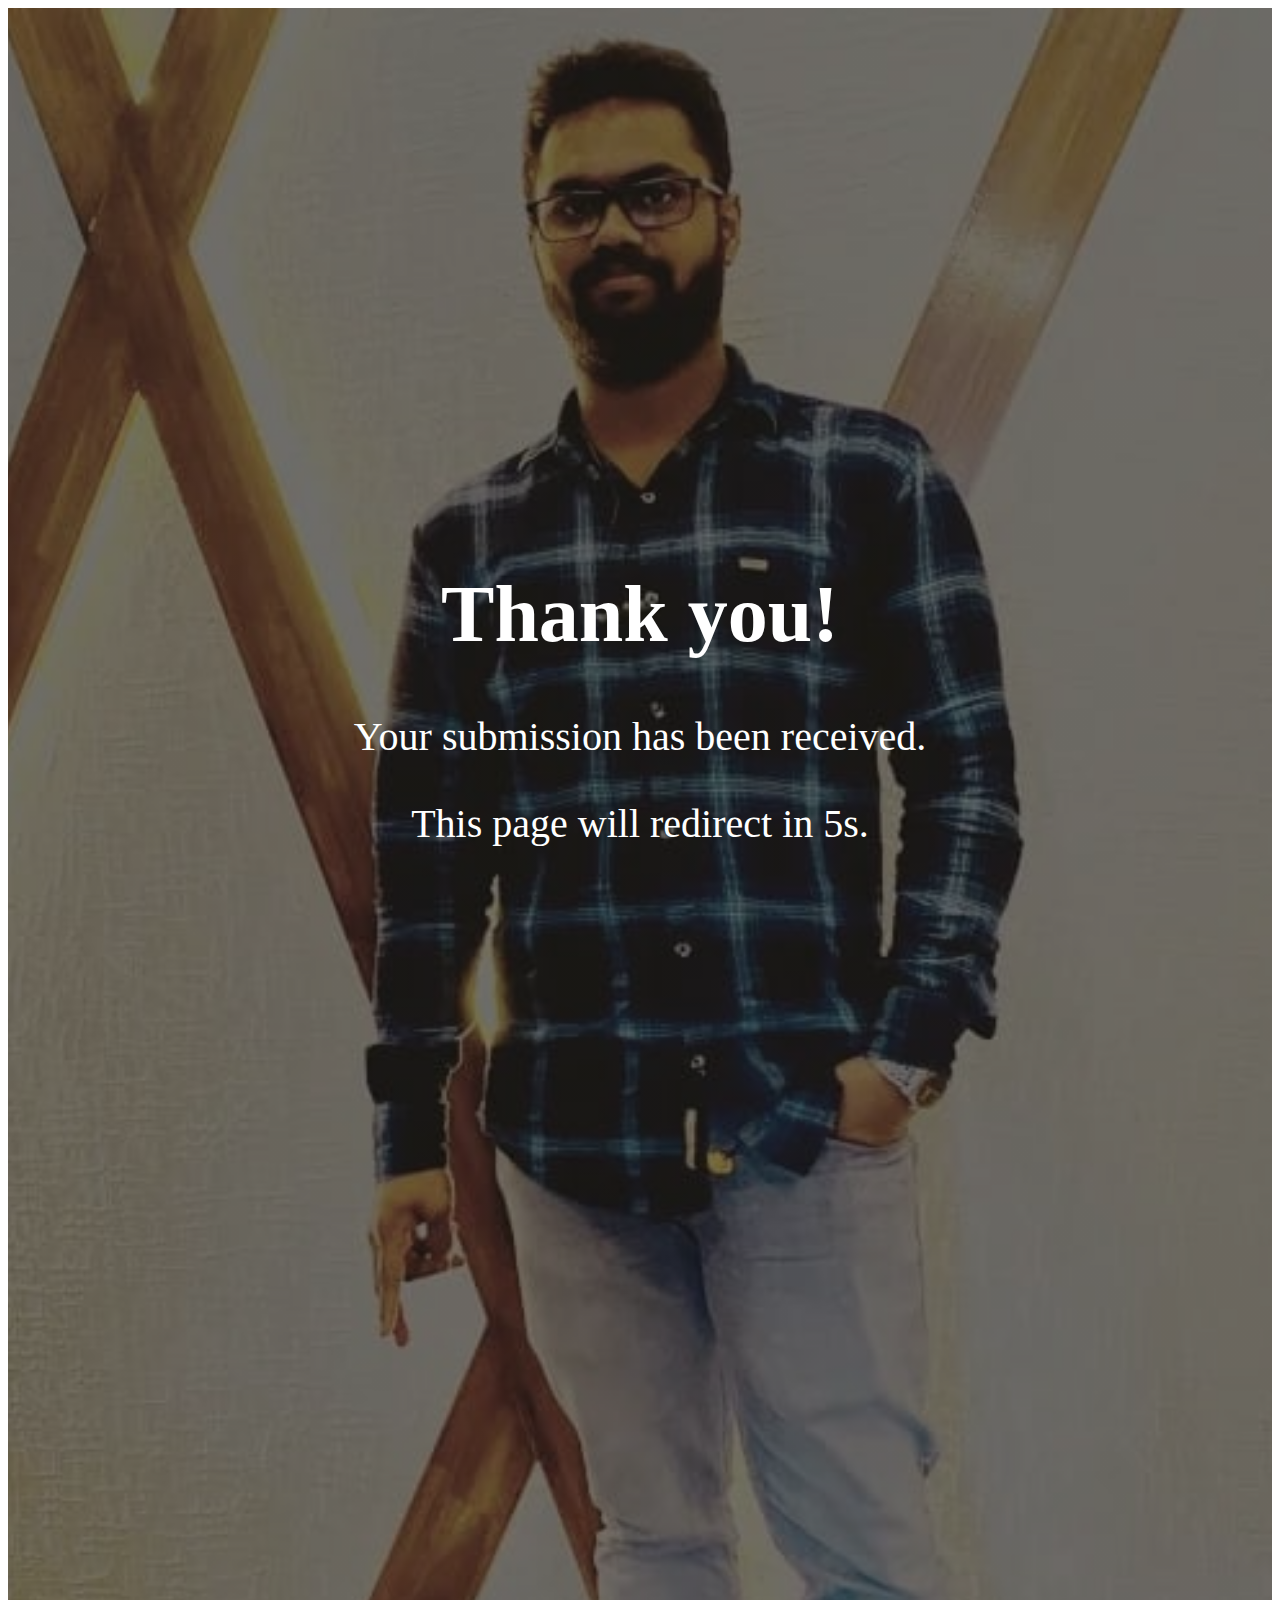
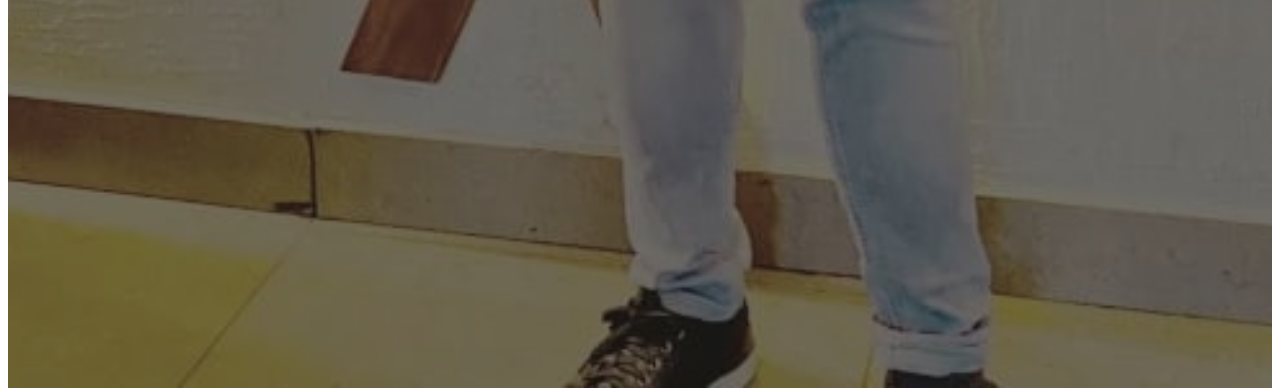
<file: Thankyou.html>
<!DOCUTYPE html>
<html lang="en">
	<head>
		<meta charset="UTF-8">
		<meta viewport="width=device-width, intial-scale=1.0">
		<title>Thank You</title>
		<link rel="icon" href="assets/imgs/favicon.png" type="image/png">
	</head>
	<style>
		body,html{
		height: 100%;
		}
	.hero-image{
		background-image: linear-gradient(rgba(0,0,0,0.5) , rgba(0,0,0,0.5)) , url(assets/imgs/img.jpeg);
		height: 220%;
		background-position: center;
		background-size: cover;
		position: relative;
		background-repeat: no-repeat;
		}
    .hero-text{
		text-align: center;
		position: absolute;
		top: 35%;
		left: 50%;
		transform: translate(-50%, -50%);
		color: white;
		font-size: 40px;
		}
	</style>
	<body>
		<div class="hero-image">
			<div class="hero-text">
				<h1>Thank you!</h1>
				<p>Your submission has been received.</p>
				<p>This page will redirect in <span id="timer"></span>s.</p>
			</div>
		</div>
		<script type="text/javascript">
			var count = 5; // The delay in seconds before redirecting.
			var redirect = "https://sabdulra.github.io/portfolio/"; // The redirection's landing page.
			function countDown() {
				if(count >= 0){
				document.getElementById("timer").innerHTML = count--;
				setTimeout("countDown()", 1000);
				}else{
					window.location.href = redirect;
				}
			}
			countDown();
		</script>
	</body>
</html>
</file>
